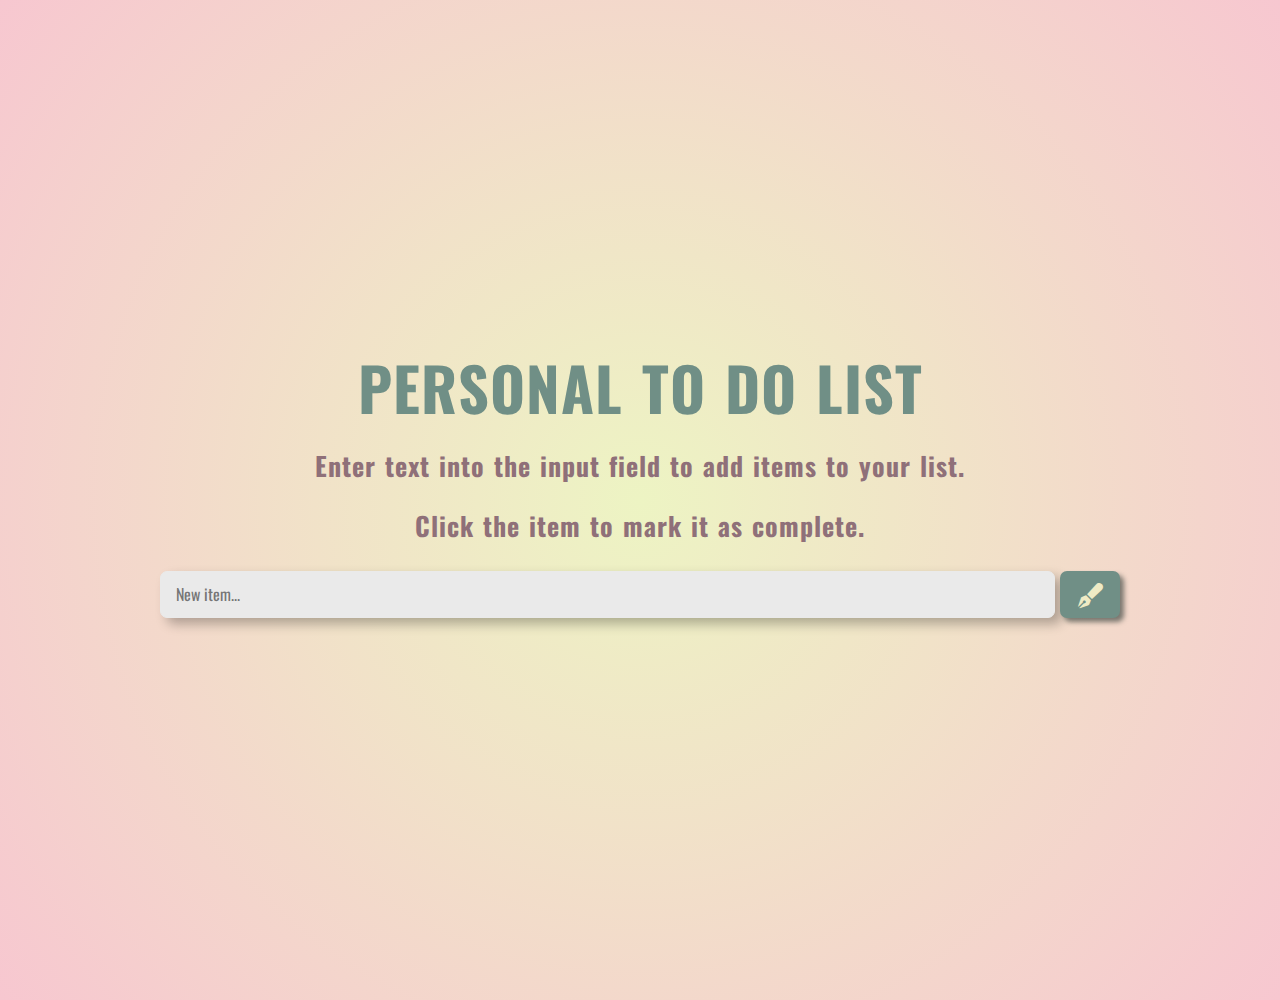
<file: index.html>
<!DOCTYPE html>
<html>
  <head>
    <link rel="stylesheet" href="assets/normalize.css" />
    <link rel="stylesheet" href="assets/style.css" />
    <link
      href="https://fonts.googleapis.com/css2?family=Oswald:wght@400;600&display=swap"
      rel="stylesheet"
    />
    <link href="assets/fontawesome/css/all.css" rel="stylesheet" />
    <link rel="preconnect" href="https://fonts.gstatic.com" />
    <link
      href="https://fonts.googleapis.com/css2?family=Hachi+Maru+Pop&display=swap"
      rel="stylesheet"
    />
    <link rel="import" href="./my-components/index.html" />
    <title>To do list</title>
    <script type="module" src="./my-components/script.js"></script>
  </head>
  <body>

    <div class="page-layout">
      <div class="container">
        <h1 class="main-title">Personal to do list</h1>

        <h4 class="subtitle">
          Enter text into the input field to add items to your list.
        </h4>

        <h4 class="subtitle">Click the item to mark it as complete.</h4>

        <div class="input-container">
          <input type="text" class="to-do-input" placeholder="New item..." />

          <button class="add-button" onclick="handleClick()">
            <i class="fas fa-pen-fancy"></i>
          </button>
        </div>

        <div class="tasks-container" id="tasks-container"></div>

      </div>
    </div>
    <script src="assets/script.js"></script>

  </body>
</html>
</file>
<file: assets/style.css>
html {
    scroll-behavior: smooth;
}

body {
    font-family: 'Oswald', sans-serif;
    background: rgb(237,244,195);
    background: radial-gradient(circle, rgba(237,244,195,1) 0%, rgba(247,199,208,1) 100%);
}

.page-layout {
    display: flex;
    justify-content: center;
    align-items: center;
    min-height: 100vh;
    padding: 50px 0px;
}

.container {
    width: 1200px;
}

h1.main-title {
    font-size: 60px;
    text-align: center;
    margin: 0px;
    text-transform: uppercase;
    color: #708f86;
    letter-spacing: 1px;
    word-spacing: 3px;
}

h4.subtitle {
    font-size: 26px;
    text-align: center;
    margin: 30px 0px;
    letter-spacing: 1px;
    word-spacing: 1px;
    color: #8f7079;
}

.input-container {
    width: 80%;
    display: flex;
    align-items: stretch;
    justify-content: center;
    margin: 0px auto;
}

input.to-do-input {
    flex-grow: 1;
    height: 45px;
    padding: 0px 15px;
    -webkit-box-shadow: 7px 6px 12px 0px rgba(0,0,0,0.75);
    -moz-box-shadow: 7px 6px 12px 0px rgba(0,0,0,0.75);
    box-shadow: 7px 6px 12px 0px rgb(0 0 0 / 28%);
    border: 1px solid #eaeaea;
    border-radius: 7px;
    background: #eaeaea;
}

input.to-do-input:focus {
    outline: #eaeaea;
}

button.add-button {
    width: 60px;
    margin-left: 5px;
    border-radius: 7px;
    font-size: 25px;
    background: #708f86;
    border: none;
    cursor: pointer;
    color: #efebc5;
    -webkit-box-shadow: 4px 4px 5px 0px rgb(41 53 50 / 60%);
    -moz-box-shadow: 4px 4px 5px 0px rgb(41 53 50 / 60%);
    box-shadow: 4px 4px 5px 0px rgb(41 53 50 / 60%);
}

div.tasks-container {
    padding-top: 30px;
    width: 65%;
    margin: 0px auto;
}

.task-box {
    background: #708f86;
    border: none;
    display: flex;
    align-items: center;
    padding: 15px 20px;
    border-radius: 9px;
    color: #fff;
    -webkit-box-shadow: 4px 4px 5px 0px rgb(41 53 50 / 60%);
    -moz-box-shadow: 4px 4px 5px 0px rgb(41 53 50 / 60%);
    box-shadow: 4px 4px 5px 0px rgb(41 53 50 / 60%);
    margin-bottom: 20px;
    transition: all 0.5s ease;
}

.task-title {
    flex-grow: 1;
    font-family: 'Hachi Maru Pop', cursive;
    font-size: 15px;
}

button.done-button {
    margin-right: 7px;
    background: none;
    border: none;
    color: #edf2c4;
    cursor: pointer;
}

button.delete-button {
    background: none;
    border: none;
    color: #f2e0c9;
    cursor: pointer;
}

.checked {
    text-decoration: line-through;
    background: #585d5b;
}
</file>
